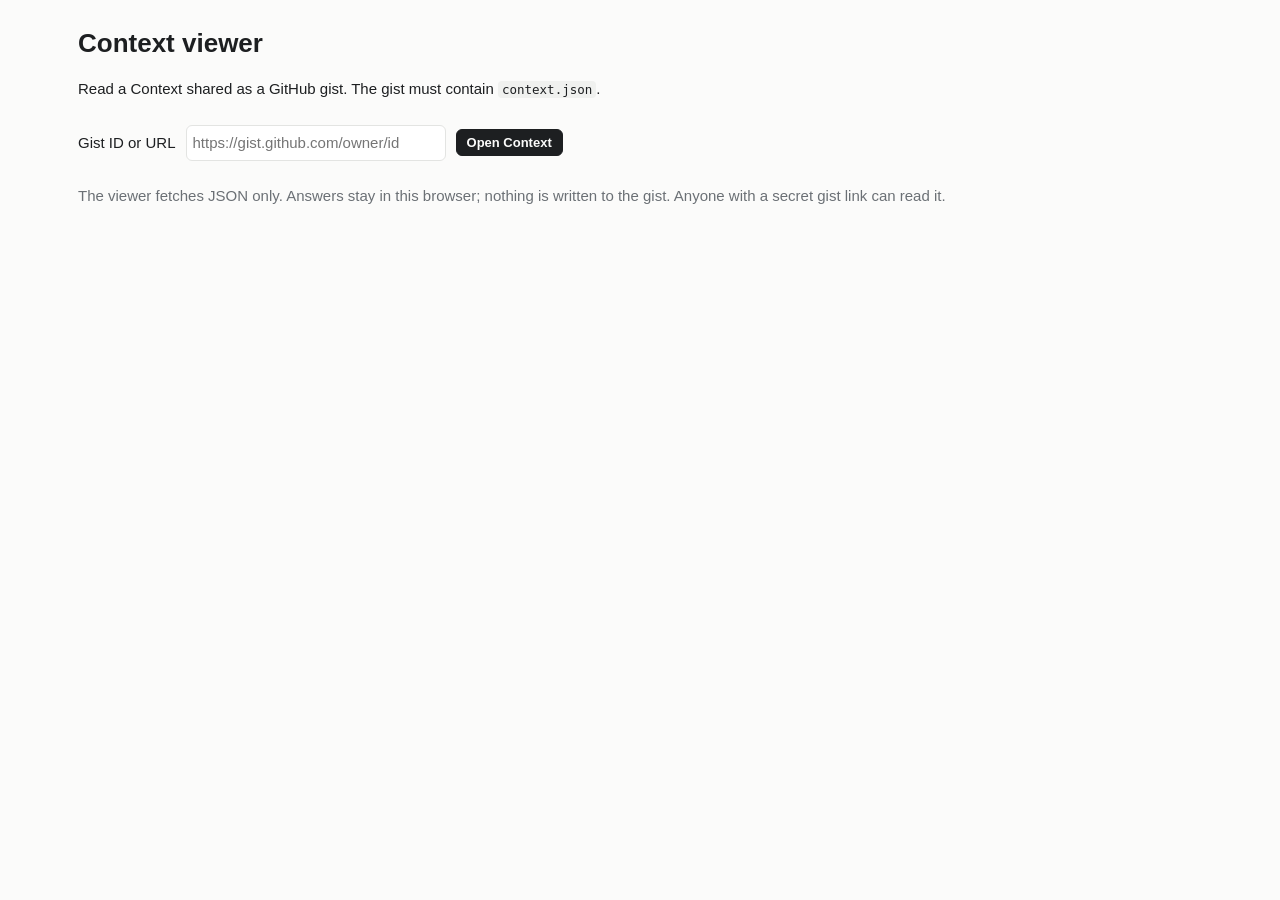
<file: context/viewer.html>
<!doctype html>
<html lang="en">
<head>
  <meta charset="utf-8">
  <meta name="viewport" content="width=device-width,initial-scale=1">
  <meta http-equiv="Content-Security-Policy" content="default-src 'none'; script-src 'self'; style-src 'self'; connect-src https://api.github.com https://gist.githubusercontent.com; img-src 'none'; object-src 'none'; base-uri 'none'; form-action 'self'">
  <meta name="referrer" content="no-referrer">
  <title>Context viewer</title>
  <link rel="stylesheet" href="context.css">
  <script src="render.js" defer></script>
  <script src="interactions.js" defer></script>
  <script src="boot.js" defer></script>
</head>
<body data-hosted="true">
  <main><p role="status">Loading Context viewer…</p><noscript>This viewer requires JavaScript. For a self-contained, readable-without-JavaScript export, use offlineHtml: true.</noscript></main>
</body>
</html>
</file>
<file: context/context.css>
:root{color-scheme:light dark;--bg:#fbfbfa;--fg:#1d1f21;--mut:#6b7075;--line:#e3e4e2;--card:#fff;--bar:rgba(251,251,250,.95);--link:#1a5fb4;--code-bg:#f0f1ef;--pre-bg:#1e2227;--pre-fg:#e6e6e6;--tag-bg:#eeefec;--th-bg:#f3f4f1;--on-k:#fff;--alert:#b03a2e;--target:#f6d58e;--hl-bg:#fff4e6;--holds-fg:#8a2a1c;--holds-bg:#fbe9e5;--k-glossary:#7a7f86;--k-fact:#2f6fdb;--k-decision:#1f8a4c;--k-design:#7b4fd6;--k-result:#0f8b8d;--k-question:#d9822b;--k-note:#5d6b7a;--p0:#c0392b;--pn:#8a8f96}
@media (prefers-color-scheme:dark){:root{--bg:#16181b;--fg:#e3e5e8;--mut:#9aa0a7;--line:#33373d;--card:#1e2125;--bar:rgba(22,24,27,.95);--link:#6ea8fe;--code-bg:#2b2f35;--pre-bg:#0f1114;--pre-fg:#e3e5e8;--tag-bg:#2b2f35;--th-bg:#25292e;--on-k:#111417;--alert:#f07167;--target:#9a7a24;--hl-bg:#3b2b16;--holds-fg:#ffb4a8;--holds-bg:#4a201a;--k-glossary:#a3a9b0;--k-fact:#6ea8fe;--k-decision:#4cc38a;--k-design:#b391ff;--k-result:#3cc6c8;--k-question:#f0a050;--k-note:#93a1b1;--p0:#f07167;--pn:#a3a9b0}}
*{box-sizing:border-box}
body{margin:0;font:15px/1.5 -apple-system,BlinkMacSystemFont,"Segoe UI",Inter,Helvetica,Arial,sans-serif;background:var(--bg);color:var(--fg)}
main{max-width:1180px;margin:0 auto;padding:24px 28px 80px}
h1{font-size:26px;margin:0 0 4px}
h2{font-size:20px;margin:40px 0 12px;padding-bottom:6px;border-bottom:2px solid var(--line)}
h3{font-size:16px;margin:24px 0 8px;color:var(--mut);text-transform:uppercase;letter-spacing:.04em}
a{color:var(--link);text-decoration:none}a:hover{text-decoration:underline}
code{font:12.5px/1.4 ui-monospace,SFMono-Regular,Menlo,monospace;background:var(--code-bg);padding:1px 4px;border-radius:4px}
pre{font:12.5px/1.45 ui-monospace,SFMono-Regular,Menlo,monospace;background:var(--pre-bg);color:var(--pre-fg);border:1px solid var(--line);padding:12px 14px;border-radius:8px;overflow:auto;margin:8px 0}
.sub{color:var(--mut)}
nav{position:sticky;top:0;background:var(--bar);backdrop-filter:blur(4px);border-bottom:1px solid var(--line);padding:8px 0;margin:12px 0 0;z-index:5}
nav a{margin-right:16px;font-weight:600}
.legend{display:flex;flex-wrap:wrap;gap:8px;margin:10px 0}
.kind{display:inline-block;font:700 10.5px/1 ui-monospace,Menlo,monospace;letter-spacing:.05em;color:var(--on-k);padding:4px 6px;border-radius:4px;vertical-align:middle}
.kind.k-glossary{background:var(--k-glossary)}.kind.k-fact{background:var(--k-fact)}.kind.k-decision{background:var(--k-decision)}
.kind.k-design{background:var(--k-design)}.kind.k-result{background:var(--k-result)}.kind.k-question{background:var(--k-question)}.kind.k-note{background:var(--k-note)}
.chip{display:inline-block;font:12px/1.3 ui-monospace,Menlo,monospace;padding:1px 6px;border-radius:10px;border:1px solid;margin:1px 0;white-space:nowrap}
.chip.k-glossary{color:var(--k-glossary)}.chip.k-fact{color:var(--k-fact)}.chip.k-decision{color:var(--k-decision)}.chip.k-design{color:var(--k-design)}
.chip.k-result{color:var(--k-result)}.chip.k-question{color:var(--k-question)}.chip.k-note{color:var(--k-note)}
.chip.gone{text-decoration:line-through;opacity:.7}
.chip::before{content:"";display:inline-block;width:7px;height:7px;border-radius:50%;background:currentColor;margin-right:5px;vertical-align:1px}
.tag{display:inline-block;font:12px/1.3 ui-monospace,Menlo,monospace;color:var(--mut);background:var(--tag-bg);border-radius:4px;padding:1px 5px;margin:1px 2px 1px 0}
.pin{font-size:12px;color:var(--alert);font-weight:700}
.badge{font:700 10.5px/1 ui-monospace,Menlo,monospace;letter-spacing:.05em;color:var(--on-k);background:var(--alert);border-radius:4px;padding:4px 6px}
a.bid{color:inherit}
.qn{font:700 14px ui-monospace,Menlo,monospace;color:var(--k-question)}
table{border-collapse:collapse;font-size:13.5px;background:var(--card);margin:8px 0}
th,td{border:1px solid var(--line);padding:6px 8px;text-align:left;vertical-align:top}
th{background:var(--th-bg)}
.filters{margin:8px 0 4px;display:flex;flex-wrap:wrap;gap:6px;align-items:center}
.filters button{font:12px ui-monospace,Menlo,monospace;border:1px solid var(--line);background:var(--card);color:var(--fg);border-radius:12px;padding:2px 8px;cursor:pointer}
.filters button.on{background:var(--fg);color:var(--bg);border-color:var(--fg)}
.blk{background:var(--card);border:1px solid var(--line);border-top:4px solid var(--k-note);border-radius:8px;padding:10px 14px;margin:12px 0;scroll-margin-top:60px}
.blk.k-glossary{border-top-color:var(--k-glossary)}.blk.k-fact{border-top-color:var(--k-fact)}.blk.k-decision{border-top-color:var(--k-decision)}
.blk.k-design{border-top-color:var(--k-design)}.blk.k-result{border-top-color:var(--k-result)}.blk.k-question{border-top-color:var(--k-question)}
.blk:target{box-shadow:0 0 0 3px var(--target)}
.blk .h{display:flex;flex-wrap:wrap;gap:8px;align-items:center}
.blk .bid{font:700 14px ui-monospace,Menlo,monospace}
.blk p{margin:6px 0}
.blk p.h{font-weight:700}
.blk ul,.blk ol{margin:4px 0;padding-left:22px}
.blk li{margin:2px 0}
.blk blockquote{margin:6px 0;padding:2px 12px;border-left:3px solid var(--line);color:var(--mut)}
.blk hr{border:0;border-top:1px solid var(--line)}
.blk .links{font-size:12.5px;border-top:1px dashed var(--line);margin-top:8px;padding-top:6px;color:var(--mut)}
.blk .links div{margin:2px 0}
.blk.hide{display:none}
details.sup .blk{opacity:.75}
details.sup summary{cursor:pointer;color:var(--mut)}
.matrix td{text-align:center;font:12px ui-monospace,Menlo,monospace}
.matrix td.l{text-align:left}
.matrix td.x{background:var(--hl-bg);color:var(--k-question);font-weight:700}
.prio{font:700 10.5px/1 ui-monospace,Menlo,monospace;letter-spacing:.05em;color:var(--on-k);background:var(--pn);border-radius:4px;padding:4px 6px}
.prio.p0{background:var(--p0)}.prio.p1{background:var(--k-question)}.prio.p2{background:var(--k-fact)}.prio.p3{background:var(--k-glossary)}
.prio.pn{background:transparent;color:var(--mut);border:1px dashed var(--mut);padding:3px 5px}
.holds{font-size:12px;font-weight:600;color:var(--holds-fg);background:var(--holds-bg);border-radius:4px;padding:2px 6px}
.blk p.tldr{font-weight:600;margin:8px 0}
.blk ul.opts{list-style:none;padding-left:0}
.blk ul.opts li{border:1px solid var(--line);border-radius:6px;padding:4px 8px;margin:4px 0}
.rec{color:var(--k-decision);font:700 10.5px ui-monospace,Menlo,monospace;letter-spacing:.05em;margin-left:8px}
footer{margin-top:50px;color:var(--mut);font-size:13px}
main.qs{padding-bottom:240px}
.q .answer label{display:block;padding:6px 10px;margin:4px 0;border:1px solid var(--line);border-radius:6px;cursor:pointer}
.q .answer label:hover{border-color:var(--link)}
.q .answer input{margin-right:8px}
.blk.q.answered{border-top-color:var(--k-decision)}
.q details summary{cursor:pointer;color:var(--link);margin:6px 0}
.q textarea{width:100%;min-height:56px;font:inherit;background:var(--bg);color:var(--fg);border:1px solid var(--line);border-radius:6px;padding:6px 8px;margin-top:6px}
.q .row{margin-top:6px}
.qs button,#dock button,#open-gist button{font:600 13px -apple-system,BlinkMacSystemFont,"Segoe UI",Inter,Helvetica,Arial,sans-serif;border:1px solid var(--fg);background:var(--fg);color:var(--bg);border-radius:6px;padding:5px 10px;cursor:pointer}
.qs button.secondary,#dock button.secondary{background:var(--card);color:var(--fg)}
#dock{position:fixed;left:0;right:0;bottom:0;background:var(--bar);border-top:1px solid var(--line);padding:10px 0;z-index:5}
#dock .inner{max-width:1180px;margin:0 auto;padding:0 28px;display:flex;gap:8px;flex-wrap:wrap;align-items:center}
#prompt{display:none;width:100%;min-height:120px;font:12.5px/1.45 ui-monospace,SFMono-Regular,Menlo,monospace;background:var(--bg);color:var(--fg);border:1px solid var(--line);border-radius:6px;padding:6px 8px}
.toast{color:var(--k-decision);font-size:13px}
#open-gist{margin:24px 0;display:flex;flex-wrap:wrap;gap:10px;align-items:center}
#gist-input{font:inherit;padding:6px;min-width:260px;max-width:100%;background:var(--card);color:var(--fg);border:1px solid var(--line);border-radius:6px}
</file>
